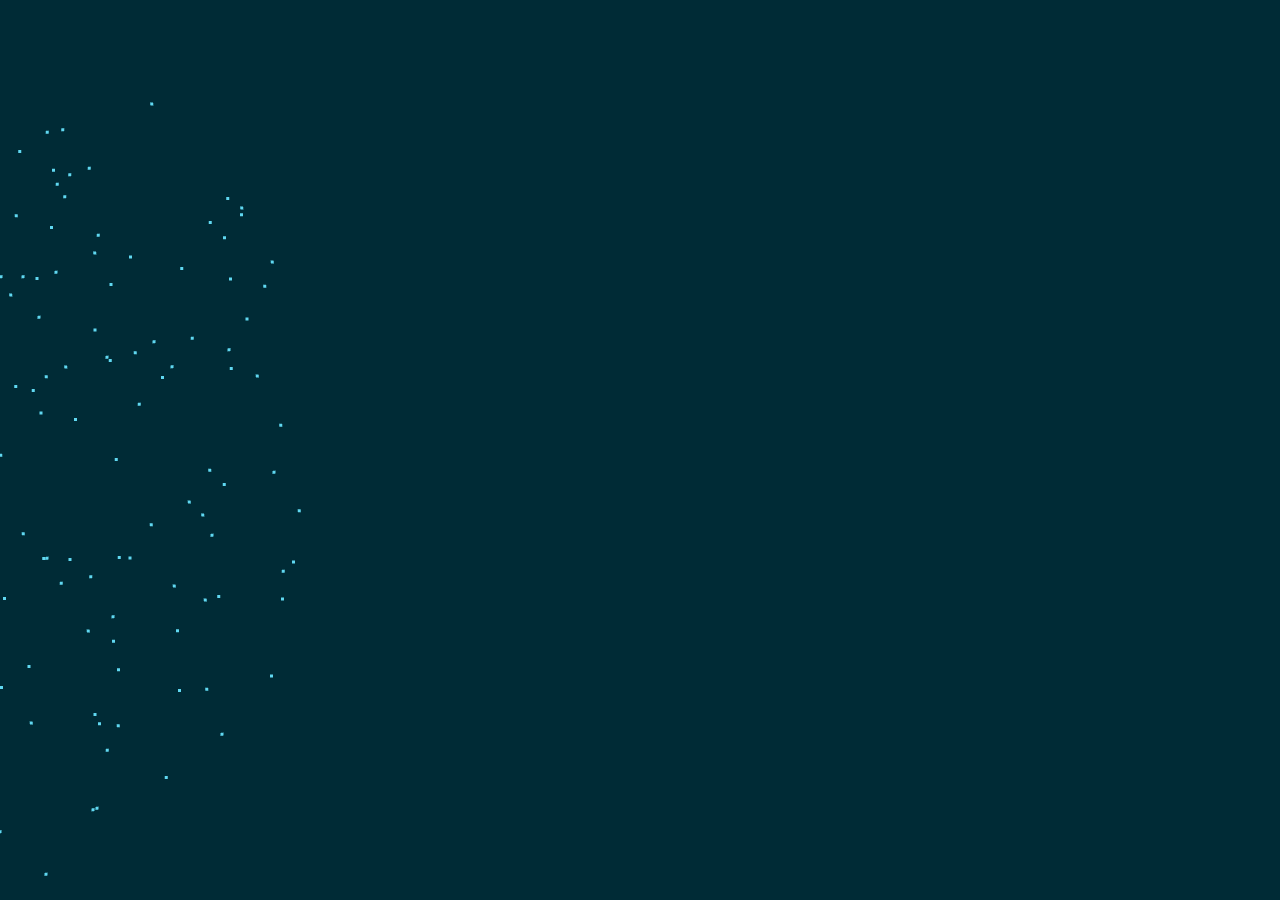
<file: render-categories.html>
<!DOCTYPE html>
<html>
<head>
	<title></title>
	<style type="text/css">
		html, body {
			margin: 0;
			padding: 0;
			overflow-y: hidden;
		}
	</style>
</head>
<body>
	<div id="al-categories-render"></div>
	<script src="js/three.min.js"></script>
	<script src="js/WebGL.js"></script>
	
	<script type="text/javascript" src="js/categories-render.js"></script>
</body>
</html>
</file>
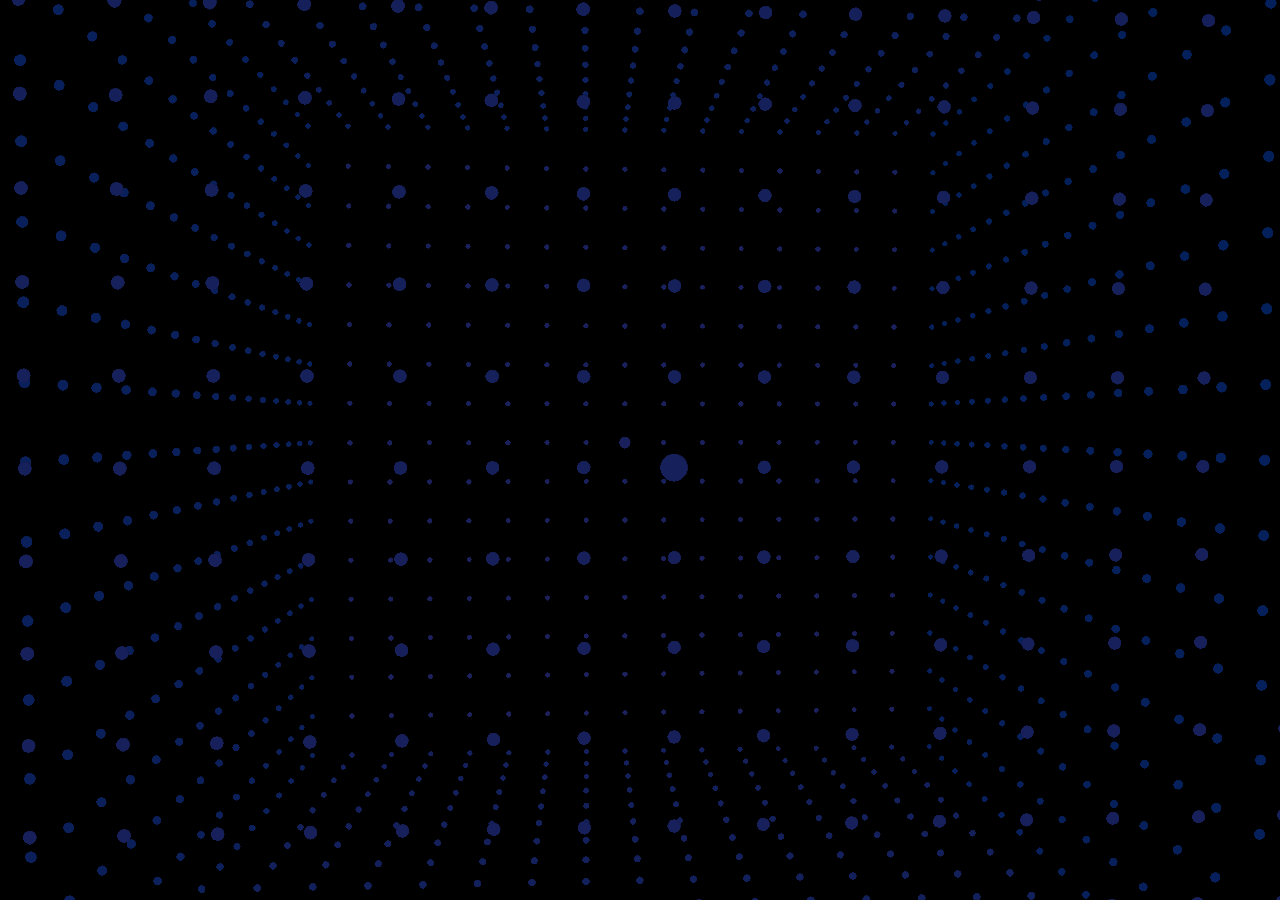
<file: render-cube.html>
<!DOCTYPE html>
<html>
<head>
	<title></title>
	<style type="text/css">
		html, body {
			margin: 0;
			padding: 0;
			overflow-y: hidden;
		}
	</style>
</head>
<body>
	<div id="container"></div>
	<script src="js/three.min.js"></script>
	<script src="js/WebGL.js"></script>
	<script type="x-shader/x-vertex" id="vertexshader">
			attribute float size;
			attribute vec3 customColor;
			varying vec3 vColor;
			void main() {
				vColor = customColor;
				vec4 mvPosition = modelViewMatrix * vec4( position, 1.0 );
				gl_PointSize = size * ( 300.0 / -mvPosition.z );
				gl_Position = projectionMatrix * mvPosition;
			}
		</script>

		<script type="x-shader/x-fragment" id="fragmentshader">
			uniform vec3 color;
			uniform sampler2D texture;
			varying vec3 vColor;
			void main() {
				gl_FragColor = vec4( color * vColor, 1.0 );
				gl_FragColor = gl_FragColor * texture2D( texture, gl_PointCoord );
				if ( gl_FragColor.a < ALPHATEST ) discard;
			}
		</script>
	<script type="text/javascript" src="js/cube/cube-render.js"></script>
</body>
</html>
</file>
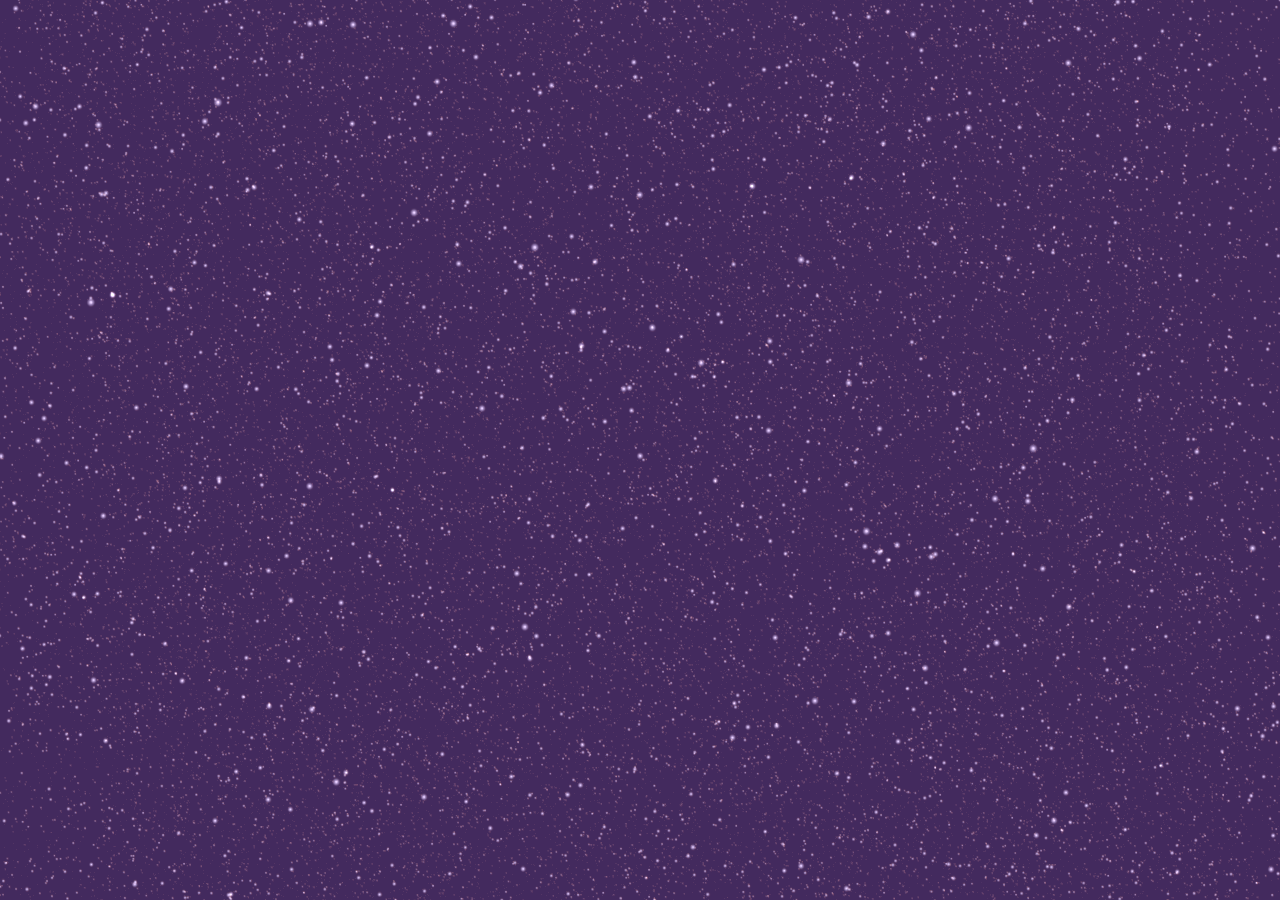
<file: render-main.html>
<!DOCTYPE html>
<html>
<head>
	<title></title>
	<style type="text/css">
		html, body {
			margin: 0;
			padding: 0;
			overflow-y: hidden;
		}
	</style>
</head>
<body>
	<div id="al-main-render"></div>
	<script src="js/three.min.js"></script>
	<script src="js/WebGL.js"></script>
	<!-- Shaders -->
	<script type="x-shader/x-vertex" id="vertexshader">

		attribute float size;

		varying vec3 vColor;

		void main() {

			vColor = color;

			vec4 mvPosition = modelViewMatrix * vec4( position, 1.0 );

			gl_PointSize = size * ( 300.0 / -mvPosition.z );

			gl_Position = projectionMatrix * mvPosition;

		}

	</script>

	<script type="x-shader/x-fragment" id="fragmentshader">

		uniform sampler2D texture;

		varying vec3 vColor;

		void main() {

			gl_FragColor = vec4( vColor, 1.0 );

			gl_FragColor = gl_FragColor * texture2D( texture, gl_PointCoord );

		}

	</script>
	<script type="text/javascript" src="js/main/main-render.js"></script>
</body>
</html>
</file>
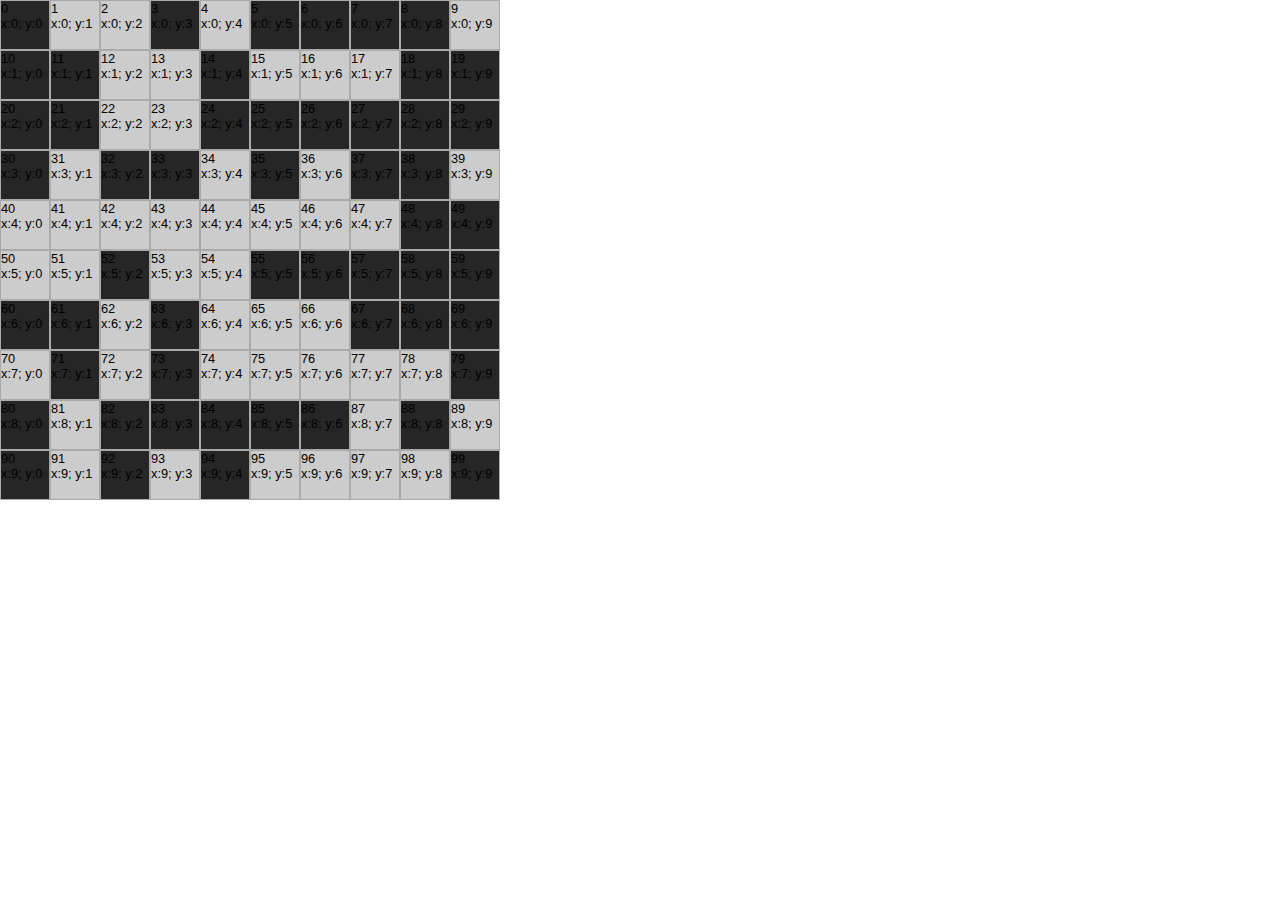
<file: navigator/navigator.html>
<!DOCTYPE html>
<html>
  <head>
    <meta charset="utf-8">
    <title>Procedural</title>
    <link rel="stylesheet" href="navigator.css" media="screen" title="no title" charset="utf-8">
    <script src="jquery.min.js"></script>
  </head>
  <body>
    <div id="world" width="500" height="500"></div>

    <script type="text/javascript" src="navigator.js"></script>
  </body>
</html>
</file>
<file: navigator/navigator.css>
body {
  font-family: Arial, sans-serif;
}
#world {
  width: 500px;
  height: 500px;
}

.box {
  position: absolute;
  width: 48px;
  height: 48px;
  border: 1px solid #aaaaaa;
  font-size: 0.8em;
}

.black {
  background-color: #262626 !important;
}

.grey {
  background-color:#cccccc;
}

.blue {
  background-color:lightblue !important;
}

.green {
  background-color:lightgreen !important;
}

.w-north {
  border-top: 1px solid #00cc00;
}
.w-south {
  border-bottom: 1px solid #00cc00;
}
.w-east {
  border-right: 1px solid #00cc00;
}
.w-west {
  border-left: 1px solid #00cc00;
}
</file>
